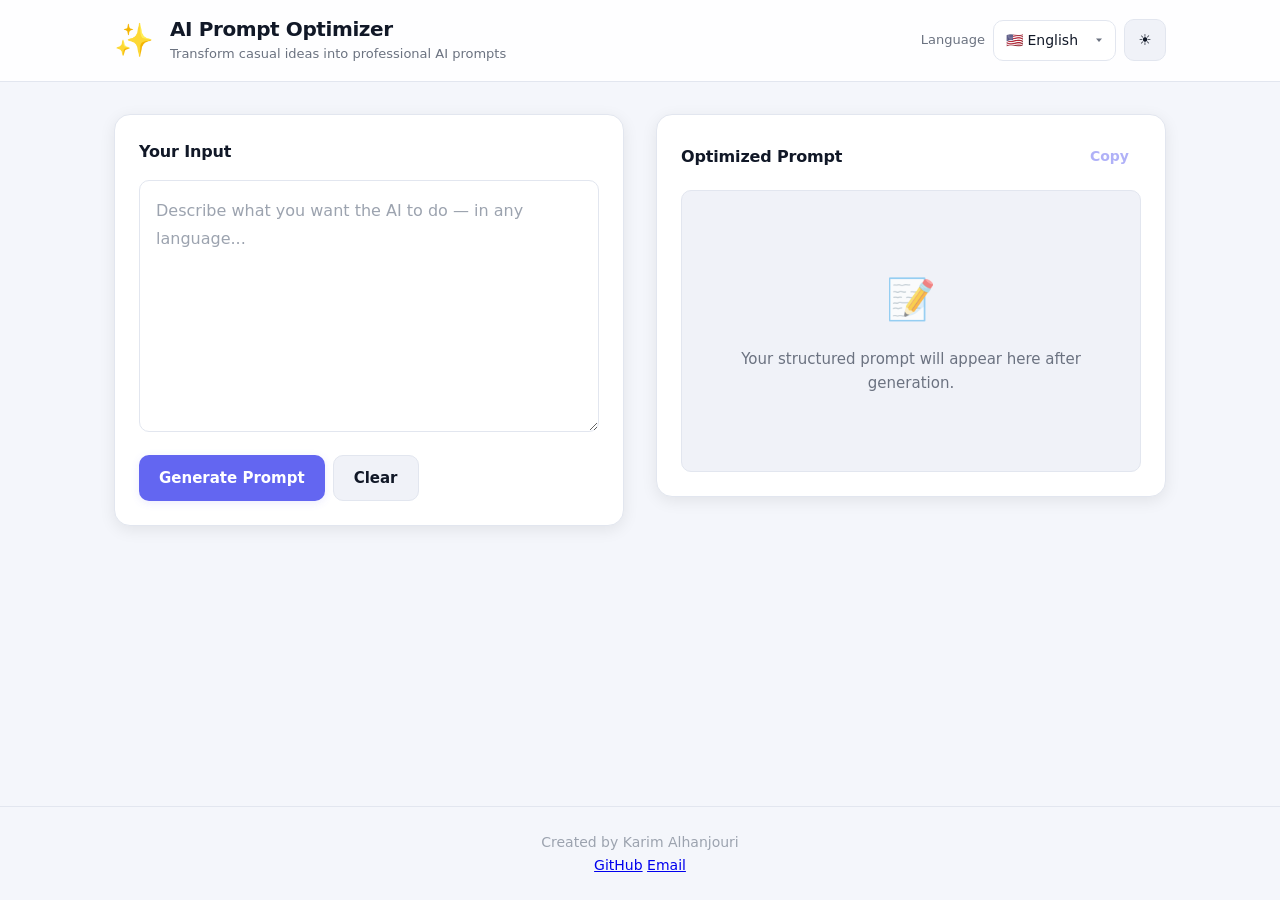
<file: index.html>
<!DOCTYPE html>
<html lang="en" dir="ltr">
<head>
  <meta charset="UTF-8">
  <meta name="viewport" content="width=device-width, initial-scale=1.0">
  <meta name="description" content="AI Prompt Optimizer — Convert casual input into structured professional AI prompts.">
  <title>AI Prompt Optimizer</title>
  <link rel="stylesheet" href="style.css">
</head>
<body>
  <a href="#main-content" class="skip-link" data-i18n="skipToContent">Skip to main content</a>

  <header class="header">
    <div class="header__inner">
      <div class="brand">
        <span class="brand__icon" aria-hidden="true">✨</span>
        <div class="brand__text">
          <h1 class="brand__title" data-i18n="appTitle">AI Prompt Optimizer</h1>
          <p class="brand__tagline" data-i18n="appTagline">Transform casual ideas into professional AI prompts</p>
        </div>
      </div>

      <div class="header__controls">
        <label class="control-label" for="lang-select" data-i18n="languageLabel">Language</label>
        <select id="lang-select" class="select" aria-label="Select interface language">
          <option value="en">🇺🇸 English</option>
          <option value="ar">🇸🇦 العربية</option>
          <option value="it">🇮🇹 Italiano</option>
          <option value="es">🇪🇸 Español</option>
          <option value="zh">🇨🇳 中文</option>
          <option value="ja">🇯🇵 日本語</option>
          <option value="ko">🇰🇷 한국어</option>
        </select>

        <button
          id="theme-toggle"
          class="btn btn--icon"
          type="button"
          aria-label="Toggle dark mode"
          aria-pressed="false"
        >
          <span class="theme-icon theme-icon--light" aria-hidden="true">☀️</span>
          <span class="theme-icon theme-icon--dark" aria-hidden="true">🌙</span>
        </button>
      </div>
    </div>
  </header>

  <main id="main-content" class="main">
    <section class="panel panel--input" aria-labelledby="input-heading">
      <div class="panel__header">
        <h2 id="input-heading" class="panel__title" data-i18n="inputTitle">Your Input</h2>
        <span id="detected-lang" class="badge badge--hidden" aria-live="polite"></span>
      </div>

      <label class="sr-only" for="user-input" data-i18n="inputLabel">Enter your casual prompt or idea</label>
      <textarea
        id="user-input"
        class="textarea"
        rows="8"
        data-i18n-placeholder="inputPlaceholder"
        placeholder="Describe what you want the AI to do — in any language..."
        spellcheck="true"
      ></textarea>

      <div class="panel__actions">
        <button id="generate-btn" class="btn btn--primary" type="button">
          <span class="btn__text" data-i18n="generateBtn">Generate Prompt</span>
          <span class="btn__loader" aria-hidden="true"></span>
        </button>
        <button id="clear-btn" class="btn btn--secondary" type="button" data-i18n="clearBtn">Clear</button>
      </div>
    </section>

    <section class="panel panel--output" aria-labelledby="output-heading">
      <div class="panel__header">
        <h2 id="output-heading" class="panel__title" data-i18n="outputTitle">Optimized Prompt</h2>
        <button
          id="copy-btn"
          class="btn btn--ghost"
          type="button"
          disabled
          aria-label="Copy optimized prompt to clipboard"
          data-i18n="copyBtn"
        >Copy</button>
      </div>

      <div id="output-container" class="output" role="region" aria-live="polite" aria-busy="false">
        <div id="output-empty" class="output__state output__state--empty">
          <span class="output__icon" aria-hidden="true">📝</span>
          <p data-i18n="emptyState">Your structured prompt will appear here after generation.</p>
        </div>

        <div id="output-loading" class="output__state output__state--loading" hidden>
          <div class="spinner" aria-hidden="true"></div>
          <p data-i18n="loadingState">Optimizing your prompt...</p>
        </div>

        <div id="output-error" class="output__state output__state--error" hidden>
          <span class="output__icon" aria-hidden="true">⚠️</span>
          <p id="error-message" data-i18n="errorState">Something went wrong. Please try again.</p>
        </div>

        <pre id="output-result" class="output__result" hidden></pre>
      </div>
    </section>
  </main>

 <footer class="footer">
  <p>Created by Karim Alhanjouri</p>

  <div class="footer-links">
    <a href="https://github.com/KareemAlhanjouri" target="_blank">GitHub</a>
    <a href="mailto:kareem.alhanjouri3367@gmail.com">Email</a>
  </div>
</footer>

    

  </footer>

  <div id="toast" class="toast" role="status" aria-live="polite" aria-atomic="true"></div>

  <script src="script.js"></script>
</body>
</html>
</file>
<file: style.css>
/* ============================================
   AI Prompt Optimizer — Production Styles
   ============================================ */

:root {
  --font-sans: "Segoe UI", system-ui, -apple-system, BlinkMacSystemFont, sans-serif;
  --font-mono: "Cascadia Code", "Fira Code", Consolas, monospace;

  --radius-sm: 6px;
  --radius-md: 10px;
  --radius-lg: 16px;

  --shadow-sm: 0 1px 2px rgba(0, 0, 0, 0.06);
  --shadow-md: 0 4px 16px rgba(0, 0, 0, 0.08);
  --shadow-lg: 0 12px 40px rgba(0, 0, 0, 0.12);

  --transition-fast: 150ms ease;
  --transition-base: 250ms ease;
  --transition-theme: 300ms ease;

  --space-xs: 0.25rem;
  --space-sm: 0.5rem;
  --space-md: 1rem;
  --space-lg: 1.5rem;
  --space-xl: 2rem;
  --space-2xl: 3rem;

  --header-height: auto;
  --max-width: 1100px;
}

/* Light theme (default) */
:root,
[data-theme="light"] {
  --bg-page: #f4f6fb;
  --bg-surface: #ffffff;
  --bg-surface-alt: #f0f2f8;
  --bg-input: #ffffff;
  --border: #e2e6ef;
  --border-focus: #6366f1;

  --text-primary: #111827;
  --text-secondary: #6b7280;
  --text-muted: #9ca3af;

  --accent: #6366f1;
  --accent-hover: #4f46e5;
  --accent-soft: rgba(99, 102, 241, 0.12);

  --success: #059669;
  --error: #dc2626;
  --error-bg: #fef2f2;

  --badge-bg: #ede9fe;
  --badge-text: #5b21b6;

  --shadow-color: rgba(15, 23, 42, 0.08);
  --header-bg: rgba(255, 255, 255, 0.85);
  --toast-bg: #111827;
  --toast-text: #ffffff;
}

/* Dark theme */
[data-theme="dark"] {
  --bg-page: #0f1117;
  --bg-surface: #1a1d27;
  --bg-surface-alt: #22263a;
  --bg-input: #161922;
  --border: #2e3348;
  --border-focus: #818cf8;

  --text-primary: #f1f5f9;
  --text-secondary: #94a3b8;
  --text-muted: #64748b;

  --accent: #818cf8;
  --accent-hover: #a5b4fc;
  --accent-soft: rgba(129, 140, 248, 0.15);

  --success: #34d399;
  --error: #f87171;
  --error-bg: rgba(220, 38, 38, 0.12);

  --badge-bg: rgba(99, 102, 241, 0.2);
  --badge-text: #c4b5fd;

  --shadow-color: rgba(0, 0, 0, 0.4);
  --header-bg: rgba(26, 29, 39, 0.9);
  --toast-bg: #f1f5f9;
  --toast-text: #111827;
}

/* ============================================
   Reset & Base
   ============================================ */

*,
*::before,
*::after {
  box-sizing: border-box;
  margin: 0;
  padding: 0;
}

html {
  font-size: 16px;
  scroll-behavior: smooth;
}

body {
  font-family: var(--font-sans);
  background-color: var(--bg-page);
  color: var(--text-primary);
  line-height: 1.6;
  min-height: 100vh;
  display: flex;
  flex-direction: column;
  transition:
    background-color var(--transition-theme),
    color var(--transition-theme);
}

/* RTL support */
[dir="rtl"] body {
  font-family: "Segoe UI", "Tahoma", "Arial", sans-serif;
}

img,
svg {
  display: block;
  max-width: 100%;
}

button,
select,
textarea {
  font: inherit;
  color: inherit;
}

/* ============================================
   Accessibility
   ============================================ */

.sr-only {
  position: absolute;
  width: 1px;
  height: 1px;
  padding: 0;
  margin: -1px;
  overflow: hidden;
  clip: rect(0, 0, 0, 0);
  white-space: nowrap;
  border: 0;
}

.skip-link {
  position: absolute;
  top: -100%;
  left: var(--space-md);
  z-index: 200;
  padding: var(--space-sm) var(--space-md);
  background: var(--accent);
  color: #fff;
  border-radius: var(--radius-sm);
  text-decoration: none;
  font-weight: 600;
  transition: top var(--transition-fast);
}

.skip-link:focus {
  top: var(--space-md);
}

:focus-visible {
  outline: 2px solid var(--border-focus);
  outline-offset: 2px;
}

/* ============================================
   Header
   ============================================ */

.header {
  position: sticky;
  top: 0;
  z-index: 100;
  background: var(--header-bg);
  backdrop-filter: blur(12px);
  -webkit-backdrop-filter: blur(12px);
  border-bottom: 1px solid var(--border);
  transition:
    background-color var(--transition-theme),
    border-color var(--transition-theme);
}

.header__inner {
  max-width: var(--max-width);
  margin: 0 auto;
  padding: var(--space-md) var(--space-lg);
  display: flex;
  flex-wrap: wrap;
  align-items: center;
  justify-content: space-between;
  gap: var(--space-md);
}

.brand {
  display: flex;
  align-items: center;
  gap: var(--space-md);
}

.brand__icon {
  font-size: 2rem;
  line-height: 1;
}

.brand__title {
  font-size: 1.25rem;
  font-weight: 700;
  letter-spacing: -0.02em;
  line-height: 1.3;
}

.brand__tagline {
  font-size: 0.8125rem;
  color: var(--text-secondary);
  margin-top: 2px;
}

.header__controls {
  display: flex;
  align-items: center;
  gap: var(--space-sm);
  flex-wrap: wrap;
}

.control-label {
  font-size: 0.8125rem;
  color: var(--text-secondary);
  font-weight: 500;
}

[dir="rtl"] .control-label {
  margin-left: var(--space-xs);
}

.select {
  appearance: none;
  background: var(--bg-surface);
  border: 1px solid var(--border);
  border-radius: var(--radius-md);
  padding: 0.5rem 2rem 0.5rem 0.75rem;
  font-size: 0.875rem;
  cursor: pointer;
  transition:
    border-color var(--transition-fast),
    background-color var(--transition-theme);
  background-image: url("data:image/svg+xml,%3Csvg xmlns='http://www.w3.org/2000/svg' width='12' height='12' viewBox='0 0 12 12'%3E%3Cpath fill='%236b7280' d='M3 4.5L6 8l3-3.5'/%3E%3C/svg%3E");
  background-repeat: no-repeat;
  background-position: right 0.6rem center;
}

[dir="rtl"] .select {
  padding: 0.5rem 0.75rem 0.5rem 2rem;
  background-position: left 0.6rem center;
}

.select:hover {
  border-color: var(--accent);
}

.select:focus {
  border-color: var(--border-focus);
  outline: none;
  box-shadow: 0 0 0 3px var(--accent-soft);
}

/* ============================================
   Buttons
   ============================================ */

.btn {
  display: inline-flex;
  align-items: center;
  justify-content: center;
  gap: var(--space-sm);
  padding: 0.625rem 1.25rem;
  border-radius: var(--radius-md);
  border: none;
  font-weight: 600;
  font-size: 0.9375rem;
  cursor: pointer;
  transition:
    background-color var(--transition-fast),
    color var(--transition-fast),
    transform var(--transition-fast),
    box-shadow var(--transition-fast),
    opacity var(--transition-fast);
  white-space: nowrap;
}

.btn:active:not(:disabled) {
  transform: scale(0.98);
}

.btn:disabled {
  opacity: 0.5;
  cursor: not-allowed;
}

.btn--primary {
  background: var(--accent);
  color: #ffffff;
  box-shadow: 0 2px 8px var(--accent-soft);
  min-width: 160px;
  position: relative;
}

.btn--primary:hover:not(:disabled) {
  background: var(--accent-hover);
}

.btn--secondary {
  background: var(--bg-surface-alt);
  color: var(--text-primary);
  border: 1px solid var(--border);
}

.btn--secondary:hover:not(:disabled) {
  border-color: var(--accent);
  color: var(--accent);
}

.btn--ghost {
  background: transparent;
  color: var(--accent);
  padding: 0.4rem 0.75rem;
  font-size: 0.875rem;
}

.btn--ghost:hover:not(:disabled) {
  background: var(--accent-soft);
}

.btn--icon {
  width: 42px;
  height: 42px;
  padding: 0;
  background: var(--bg-surface-alt);
  border: 1px solid var(--border);
  border-radius: var(--radius-md);
}

.btn--icon:hover {
  border-color: var(--accent);
}

.btn--loading .btn__text {
  opacity: 0;
}

.btn--loading .btn__loader {
  opacity: 1;
}

.btn__loader {
  position: absolute;
  width: 18px;
  height: 18px;
  border: 2px solid rgba(255, 255, 255, 0.3);
  border-top-color: #fff;
  border-radius: 50%;
  opacity: 0;
  animation: spin 0.7s linear infinite;
}

/* Theme toggle icons */
.theme-icon--dark {
  display: none;
}

[data-theme="dark"] .theme-icon--light {
  display: none;
}

[data-theme="dark"] .theme-icon--dark {
  display: inline;
}

/* ============================================
   Main Layout
   ============================================ */

.main {
  flex: 1;
  max-width: var(--max-width);
  width: 100%;
  margin: 0 auto;
  padding: var(--space-lg);
  display: grid;
  gap: var(--space-lg);
}

@media (min-width: 768px) {
  .main {
    grid-template-columns: 1fr 1fr;
    align-items: start;
    padding: var(--space-xl) var(--space-lg);
    gap: var(--space-xl);
  }

  .panel--input {
    position: sticky;
    top: calc(var(--header-height, 80px) + var(--space-md));
  }
}

/* ============================================
   Panels
   ============================================ */

.panel {
  background: var(--bg-surface);
  border: 1px solid var(--border);
  border-radius: var(--radius-lg);
  padding: var(--space-lg);
  box-shadow: var(--shadow-md);
  transition:
    background-color var(--transition-theme),
    border-color var(--transition-theme),
    box-shadow var(--transition-theme);
}

.panel__header {
  display: flex;
  align-items: center;
  justify-content: space-between;
  gap: var(--space-md);
  margin-bottom: var(--space-md);
}

.panel__title {
  font-size: 1rem;
  font-weight: 700;
  letter-spacing: -0.01em;
}

.panel__actions {
  display: flex;
  flex-wrap: wrap;
  gap: var(--space-sm);
  margin-top: var(--space-md);
}

/* ============================================
   Badge
   ============================================ */

.badge {
  font-size: 0.75rem;
  font-weight: 600;
  padding: 0.2rem 0.6rem;
  border-radius: 999px;
  background: var(--badge-bg);
  color: var(--badge-text);
  transition: opacity var(--transition-base);
}

.badge--hidden {
  opacity: 0;
  pointer-events: none;
}

/* ============================================
   Textarea
   ============================================ */

.textarea {
  width: 100%;
  min-height: 200px;
  padding: var(--space-md);
  background: var(--bg-input);
  border: 1px solid var(--border);
  border-radius: var(--radius-md);
  resize: vertical;
  line-height: 1.7;
  transition:
    border-color var(--transition-fast),
    box-shadow var(--transition-fast),
    background-color var(--transition-theme);
}

.textarea::placeholder {
  color: var(--text-muted);
}

.textarea:hover {
  border-color: var(--text-muted);
}

.textarea:focus {
  outline: none;
  border-color: var(--border-focus);
  box-shadow: 0 0 0 3px var(--accent-soft);
}

/* ============================================
   Output Area
   ============================================ */

.output {
  min-height: 280px;
  position: relative;
  border-radius: var(--radius-md);
  background: var(--bg-surface-alt);
  border: 1px solid var(--border);
  overflow: hidden;
  transition:
    background-color var(--transition-theme),
    border-color var(--transition-theme);
}

.output__state {
  display: flex;
  flex-direction: column;
  align-items: center;
  justify-content: center;
  text-align: center;
  padding: var(--space-2xl) var(--space-lg);
  min-height: 280px;
  gap: var(--space-md);
  color: var(--text-secondary);
  font-size: 0.9375rem;
  animation: fadeIn var(--transition-base);
}

.output__state[hidden] {
  display: none;
}

.output__icon {
  font-size: 2.5rem;
  opacity: 0.7;
}

.output__state--error {
  color: var(--error);
  background: var(--error-bg);
}

.output__result {
  margin: 0;
  padding: var(--space-md);
  font-family: var(--font-mono);
  font-size: 0.8125rem;
  line-height: 1.75;
  white-space: pre-wrap;
  word-break: break-word;
  color: var(--text-primary);
  min-height: 280px;
  max-height: 520px;
  overflow-y: auto;
  animation: slideUp var(--transition-base);
}

.output__result[hidden] {
  display: none;
}

.output--busy .output__result {
  pointer-events: none;
}

/* Spinner */
.spinner {
  width: 36px;
  height: 36px;
  border: 3px solid var(--border);
  border-top-color: var(--accent);
  border-radius: 50%;
  animation: spin 0.8s linear infinite;
}

/* ============================================
   Footer
   ============================================ */

.footer {
  text-align: center;
  padding: var(--space-lg);
  color: var(--text-muted);
  font-size: 0.875rem;
  border-top: 1px solid var(--border);
  transition: border-color var(--transition-theme);
}

/* ============================================
   Toast
   ============================================ */

.toast {
  position: fixed;
  bottom: var(--space-lg);
  left: 50%;
  transform: translateX(-50%) translateY(120%);
  background: var(--toast-bg);
  color: var(--toast-text);
  padding: 0.75rem 1.25rem;
  border-radius: var(--radius-md);
  font-size: 0.875rem;
  font-weight: 500;
  box-shadow: var(--shadow-lg);
  z-index: 300;
  opacity: 0;
  transition:
    transform var(--transition-base),
    opacity var(--transition-base);
  pointer-events: none;
}

.toast--visible {
  transform: translateX(-50%) translateY(0);
  opacity: 1;
}

[dir="rtl"] .toast {
  left: 50%;
  right: auto;
}

/* ============================================
   Animations
   ============================================ */

@keyframes spin {
  to {
    transform: rotate(360deg);
  }
}

@keyframes fadeIn {
  from {
    opacity: 0;
  }
  to {
    opacity: 1;
  }
}

@keyframes slideUp {
  from {
    opacity: 0;
    transform: translateY(8px);
  }
  to {
    opacity: 1;
    transform: translateY(0);
  }
}

/* ============================================
   Reduced Motion
   ============================================ */

@media (prefers-reduced-motion: reduce) {
  *,
  *::before,
  *::after {
    animation-duration: 0.01ms !important;
    animation-iteration-count: 1 !important;
    transition-duration: 0.01ms !important;
  }

  html {
    scroll-behavior: auto;
  }
}

/* ============================================
   Mobile Tweaks
   ============================================ */

@media (max-width: 480px) {
  .header__inner {
    padding: var(--space-md);
  }

  .brand__tagline {
    display: none;
  }

  .panel {
    padding: var(--space-md);
  }

  .panel__actions {
    flex-direction: column;
  }

  .btn--primary {
    width: 100%;
  }

  .btn--secondary {
    width: 100%;
  }
}
</file>
